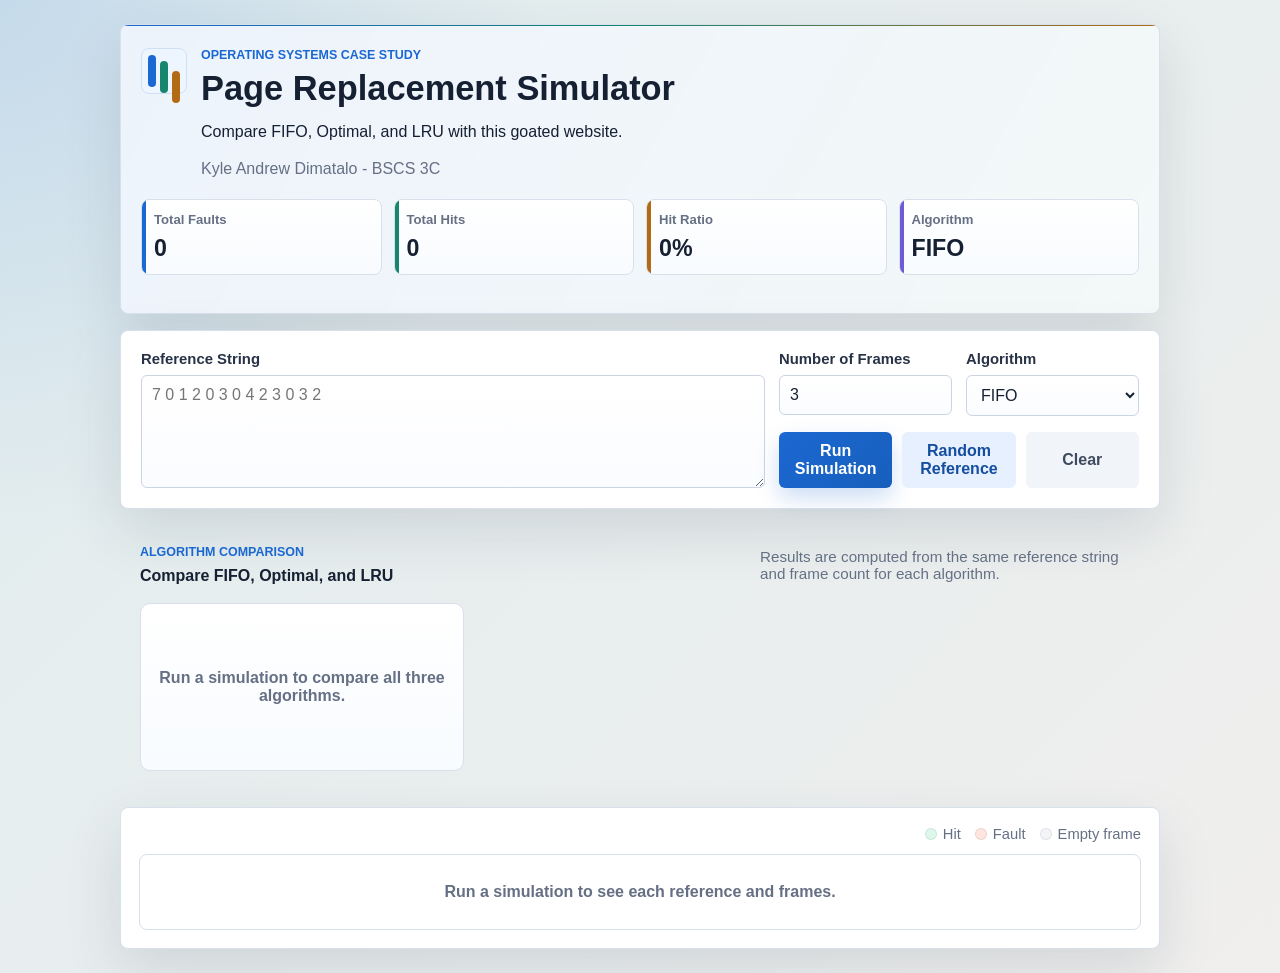
<file: index.html>
<!DOCTYPE html>
<html lang="en">
<head>
    <meta charset="UTF-8">
    <meta name="viewport" content="width=device-width, initial-scale=1.0">
    <title>Page Replacement Simulator</title>
    <link rel="stylesheet" href="styles.css">
</head>
<body>
    <main class="app-shell">
        <section class="hero-panel" aria-labelledby="app-title">
            <div class="title-block">
                <div class="title-icon" aria-hidden="true">
                    <span></span>
                    <span></span>
                    <span></span>
                </div>
                <div>
                    <p class="eyebrow">Operating Systems Case Study</p>
                    <h1 id="app-title">Page Replacement Simulator</h1>
                    <p>Compare FIFO, Optimal, and LRU with this goated website.</p>
                    <p>Kyle Andrew Dimatalo - BSCS 3C</p>
                </div>
            </div>

            <div class="summary-grid" id="summary">
                <div class="metric">
                    <span>Total Faults</span>
                    <strong id="fault-count">0</strong>
                </div>
                <div class="metric">
                    <span>Total Hits</span>
                    <strong id="hit-count">0</strong>
                </div>
                <div class="metric">
                    <span>Hit Ratio</span>
                    <strong id="hit-ratio">0%</strong>
                </div>
                <div class="metric">
                    <span>Algorithm</span>
                    <strong id="algorithm-label">FIFO</strong>
                </div>
            </div>
        </section>

        <form id="simulator-form" class="command-deck" novalidate>
            <div class="reference-field">
                <label for="reference-string">Reference String</label>
                <textarea id="reference-string" rows="3" placeholder="7 0 1 2 0 3 0 4 2 3 0 3 2"></textarea>
            </div>

            <div class="settings-cluster">
                <div class="form-grid">
                    <div>
                        <label for="frame-count">Number of Frames</label>
                        <input id="frame-count" type="number" min="1" max="10" value="3">
                    </div>

                    <div>
                        <label for="algorithm">Algorithm</label>
                        <select id="algorithm">
                            <option value="FIFO">FIFO</option>
                            <option value="Optimal">Optimal</option>
                            <option value="LRU">LRU</option>
                        </select>
                    </div>
                </div>

                <div class="actions">
                    <button type="submit">Run Simulation</button>
                    <button type="button" id="random-button" class="secondary">Random Reference</button>
                    <button type="button" id="clear-button" class="ghost">Clear</button>
                </div>

                <div id="message" class="message" role="alert" aria-live="polite"></div>
            </div>
        </form>

        <section class="comparison-panel" aria-labelledby="comparison-title">
            <div class="comparison-header">
                <div>
                    <p class="eyebrow">Algorithm Comparison</p>
                    <h2 id="comparison-title">Compare FIFO, Optimal, and LRU</h2>
                </div>
                <p class="comparison-copy">Results are computed from the same reference string and frame count for each algorithm.</p>
            </div>

            <div class="comparison-grid" id="comparison-grid">
                <div class="comparison-empty">Run a simulation to compare all three algorithms.</div>
            </div>
        </section>

        <section class="trace-panel" aria-label="Simulation results">
            <div class="legend" aria-label="Color legend">
                <span><i class="legend-dot hit-dot"></i>Hit</span>
                <span><i class="legend-dot fault-dot"></i>Fault</span>
                <span><i class="legend-dot empty-dot"></i>Empty frame</span>
            </div>

            <div class="table-wrap">
                <table id="steps-table">
                    <thead id="table-head"></thead>
                    <tbody id="table-body">
                        <tr>
                            <td class="empty-state">Run a simulation to see each reference and frames.</td>
                        </tr>
                    </tbody>
                </table>
            </div>
        </section>
    </main>

    <script src="script.js"></script>
</body>
</html>
</file>
<file: styles.css>
:root {
    --bg: #f4f7fb;
    --panel: #ffffff;
    --ink: #162033;
    --muted: #657084;
    --line: #d8e0eb;
    --accent: #1b68d2;
    --accent-dark: #154e9e;
    --teal: #18856f;
    --gold: #b26b15;
    --hit-bg: #ddf8eb;
    --hit-ink: #0f6840;
    --fault-bg: #ffe5dd;
    --fault-ink: #9b2d16;
    --frame-bg: #edf4ff;
    --empty-bg: #f2f4f8;
    --shadow: 0 22px 55px rgba(38, 52, 77, 0.13);
}

* {
    box-sizing: border-box;
}

body {
    margin: 0;
    min-height: 100vh;
    color: var(--ink);
    background:
        radial-gradient(circle at top left, rgba(27, 104, 210, 0.14), transparent 34rem),
        linear-gradient(135deg, rgba(24, 133, 111, 0.09), rgba(178, 107, 21, 0.06)),
        var(--bg);
    font-family: Arial, Helvetica, sans-serif;
}

.app-shell {
    width: min(1040px, calc(100% - 24px));
    margin: 24px auto;
    display: flex;
    flex-direction: column;
    gap: 16px;
}

.hero-panel,
.command-deck,
.trace-panel {
    background: var(--panel);
    border: 1px solid var(--line);
    border-radius: 8px;
    box-shadow: var(--shadow);
}

.hero-panel {
    padding: 20px;
    overflow: hidden;
    background:
        linear-gradient(120deg, rgba(27, 104, 210, 0.08), rgba(24, 133, 111, 0.05)),
        #ffffff;
}

.hero-panel::before {
    content: "";
    display: block;
    height: 5px;
    margin: -24px -24px 22px;
    background: linear-gradient(90deg, var(--accent), var(--teal), var(--gold));
}

.command-deck {
    display: grid;
    grid-template-columns: minmax(240px, 1fr) 360px;
    gap: 14px;
    padding: 20px;
    min-width: 0;
}
.comparison-panel {
    padding: 20px;
}

.comparison-header {
    display: grid;
    grid-template-columns: 1fr auto;
    gap: 18px;
    align-items: center;
    margin-bottom: 18px;
}

.comparison-header h2 {
    margin: 0;
    font-size: 1rem;
}

.comparison-copy {
    margin: 0;
    color: var(--muted);
    font-size: 0.95rem;
    max-width: 380px;
}

.comparison-grid {
    display: grid;
    grid-template-columns: repeat(3, minmax(0, 1fr));
    gap: 14px;
}

.comparison-card,
.comparison-empty {
    border: 1px solid var(--line);
    border-radius: 10px;
    background: linear-gradient(180deg, #ffffff, #f8fbff);
    padding: 16px;
    min-height: 168px;
}

.comparison-empty {
    display: grid;
    place-items: center;
    color: var(--muted);
    text-align: center;
    font-weight: 700;
}

.comparison-card h3 {
    margin: 0 0 12px;
    font-size: 0.98rem;
}

.metric-row {
    display: grid;
    grid-template-columns: auto 1fr auto;
    gap: 12px;
    align-items: center;
    margin-bottom: 12px;
    font-size: 0.92rem;
}

.metric-row:last-child {
    margin-bottom: 0;
}

.bar-outer {
    width: 100%;
    min-width: 0;
    height: 12px;
    border-radius: 999px;
    background: #e8eef7;
    overflow: hidden;
}

.bar-fill {
    display: block;
    height: 100%;
    border-radius: 999px;
}

.bar-fill.fault {
    background: rgba(229, 100, 75, 0.9);
}

.bar-fill.hit {
    background: rgba(59, 155, 112, 0.9);
}

.bar-fill.ratio {
    background: rgba(58, 115, 210, 0.9);
}
.trace-panel {
    padding: 18px;
}

.title-block {
    display: grid;
    grid-template-columns: auto 1fr;
    gap: 14px;
    align-items: start;
    margin-bottom: 18px;
}

.eyebrow {
    margin: 0 0 8px;
    color: var(--accent);
    font-size: 0.78rem;
    font-weight: 700;
    text-transform: uppercase;
    letter-spacing: 0;
}

.title-icon {
    width: 46px;
    height: 46px;
    display: grid;
    grid-template-columns: repeat(3, 1fr);
    gap: 4px;
    padding: 6px;
    margin-bottom: 0;
    border-radius: 8px;
    background: #edf5ff;
    border: 1px solid #cfe0f6;
}

.title-icon span {
    border-radius: 4px;
    background: var(--accent);
}

.title-icon span:nth-child(2) {
    background: var(--teal);
    transform: translateY(6px);
}

.title-icon span:nth-child(3) {
    background: var(--gold);
    transform: translateY(16px);
}

h1 {
    margin: 0;
    font-size: 2.15rem;
    line-height: 1.08;
}

.title-block p:last-child {
    margin: 12px 0 0;
    color: var(--muted);
    line-height: 1.5;
}

label {
    display: block;
    margin: 0 0 8px;
    color: #273247;
    font-size: 0.93rem;
    font-weight: 700;
}

.reference-field {
    display: flex;
    flex-direction: column;
}

textarea,
input,
select {
    width: 100%;
    border: 1px solid #cbd4e1;
    border-radius: 6px;
    padding: 10px;
    color: var(--ink);
    background: linear-gradient(180deg, #ffffff, #fbfcff);
    font: inherit;
    transition: border-color 0.16s ease, box-shadow 0.16s ease, transform 0.16s ease;
}

textarea {
    flex: 1;
    min-height: 110px;
    resize: vertical;
}

textarea:focus,
input:focus,
select:focus,
button:focus-visible {
    outline: 3px solid rgba(18, 103, 216, 0.24);
    border-color: var(--accent);
    box-shadow: 0 8px 20px rgba(27, 104, 210, 0.11);
}

.form-grid {
    display: grid;
    grid-template-columns: 1fr 1fr;
    gap: 14px;
}

.actions {
    display: flex;
    flex-wrap: wrap;
    gap: 10px;
    margin-top: 16px;
}

button {
    border: 0;
    border-radius: 6px;
    padding: 10px 12px;
    color: #fff;
    background: linear-gradient(135deg, var(--accent), #185fbd);
    font: inherit;
    font-weight: 700;
    cursor: pointer;
    box-shadow: 0 10px 22px rgba(27, 104, 210, 0.22);
    transition: transform 0.16s ease, box-shadow 0.16s ease, background 0.16s ease;
}

.actions button {
    flex: 1 1 110px;
}

button:hover {
    background: linear-gradient(135deg, var(--accent-dark), #12478f);
    transform: translateY(-1px);
    box-shadow: 0 14px 26px rgba(27, 104, 210, 0.26);
}

button.secondary {
    color: var(--accent-dark);
    background: #e7f0ff;
    box-shadow: none;
}

button.secondary:hover {
    background: #d7e7ff;
}

button.ghost {
    color: #3f4b5f;
    background: #f1f4f8;
    box-shadow: none;
}

button.ghost:hover {
    background: #e5e9f0;
}

.message {
    display: none;
    margin-top: 14px;
    padding: 12px;
    border-radius: 6px;
    color: var(--fault-ink);
    background: var(--fault-bg);
    line-height: 1.4;
}

.message.show {
    display: block;
}

.summary-grid {
    display: grid;
    grid-template-columns: repeat(4, minmax(120px, 1fr));
    gap: 12px;
    margin-bottom: 18px;
}

.metric {
    border: 1px solid var(--line);
    border-radius: 8px;
    padding: 12px;
    background:
        linear-gradient(180deg, #ffffff, #f8fbff);
    position: relative;
    overflow: hidden;
}

.metric::before {
    content: "";
    position: absolute;
    inset: 0 auto 0 0;
    width: 4px;
    background: var(--accent);
}

.metric:nth-child(2)::before {
    background: var(--teal);
}

.metric:nth-child(3)::before {
    background: var(--gold);
}

.metric:nth-child(4)::before {
    background: #6f5bd6;
}

.metric span {
    display: block;
    color: var(--muted);
    font-size: 0.82rem;
    font-weight: 700;
}

.metric strong {
    display: block;
    margin-top: 8px;
    font-size: 1.45rem;
}

.legend {
    display: flex;
    flex-wrap: wrap;
    gap: 14px;
    justify-content: flex-end;
    margin-bottom: 12px;
    color: var(--muted);
    font-size: 0.92rem;
}

.legend span {
    display: inline-flex;
    align-items: center;
    gap: 6px;
}

.legend-dot {
    width: 12px;
    height: 12px;
    border-radius: 999px;
    display: inline-block;
    border: 1px solid rgba(0, 0, 0, 0.08);
}

.hit-dot {
    background: var(--hit-bg);
}

.fault-dot {
    background: var(--fault-bg);
}

.empty-dot {
    background: var(--empty-bg);
}

.table-wrap {
    overflow-x: auto;
    border: 1px solid var(--line);
    border-radius: 8px;
    background: #fff;
    box-shadow: inset 0 1px 0 rgba(255, 255, 255, 0.8);
}

table {
    width: 100%;
    min-width: 560px;
    border-collapse: collapse;
}

th,
td {
    padding: 10px 12px;
    border-bottom: 1px solid var(--line);
    text-align: center;
    white-space: nowrap;
}

th {
    background: #eaf1fa;
    color: #344057;
    font-size: 0.82rem;
    text-transform: uppercase;
    letter-spacing: 0;
}

tbody tr:last-child td {
    border-bottom: 0;
}

tbody tr:hover {
    filter: saturate(1.08);
}

td:first-child,
td:nth-child(2) {
    font-weight: 700;
}

tbody tr.hit-row {
    background: rgba(223, 247, 232, 0.5);
}

tbody tr.fault-row {
    background: rgba(255, 227, 223, 0.55);
}

.frame-cell {
    min-width: 74px;
    background: var(--frame-bg);
    font-weight: 700;
}

.empty-frame {
    color: #8994a5;
    background: var(--empty-bg);
}

.changed-hit {
    color: var(--hit-ink);
    background: var(--hit-bg);
    box-shadow: inset 0 0 0 2px rgba(18, 98, 55, 0.32);
}

.changed-fault {
    color: var(--fault-ink);
    background: var(--fault-bg);
    box-shadow: inset 0 0 0 2px rgba(157, 36, 22, 0.3);
}

.status-badge {
    display: inline-block;
    min-width: 70px;
    border-radius: 999px;
    padding: 6px 10px;
    font-size: 0.82rem;
    font-weight: 700;
}

.status-badge.hit {
    color: var(--hit-ink);
    background: var(--hit-bg);
}

.status-badge.fault {
    color: var(--fault-ink);
    background: var(--fault-bg);
}

.empty-state {
    padding: 28px 14px;
    color: var(--muted);
    text-align: center;
}

@media (max-width: 900px) {
    .app-shell {
        margin: 18px auto;
    }

    .summary-grid {
        grid-template-columns: repeat(2, minmax(120px, 1fr));
    }

    .command-deck {
        grid-template-columns: 1fr;
    }

    .comparison-header {
        grid-template-columns: 1fr;
    }

    .comparison-grid {
        grid-template-columns: 1fr;
    }
}

@media (max-width: 560px) {
    .app-shell {
        width: min(100% - 20px, 1180px);
    }

    .hero-panel,
    .command-deck,
    .comparison-panel,
    .trace-panel {
        padding: 16px;
    }

    .hero-panel::before {
        margin: -16px -16px 18px;
    }

    .form-grid,
    .summary-grid,
    .comparison-grid {
        grid-template-columns: 1fr;
    }

    .title-block,
    .comparison-header {
        grid-template-columns: 1fr;
    }

    h1 {
        font-size: 1.7rem;
    }

    .comparison-copy {
        font-size: 0.9rem;
    }

    .actions button {
        flex: 1 1 100%;
    }

    table {
        min-width: auto;
    }

    th,
    td {
        padding: 8px 10px;
        white-space: normal;
    }

    .frame-cell {
        min-width: 52px;
    }

    .legend {
        justify-content: center;
    }
}
</file>
